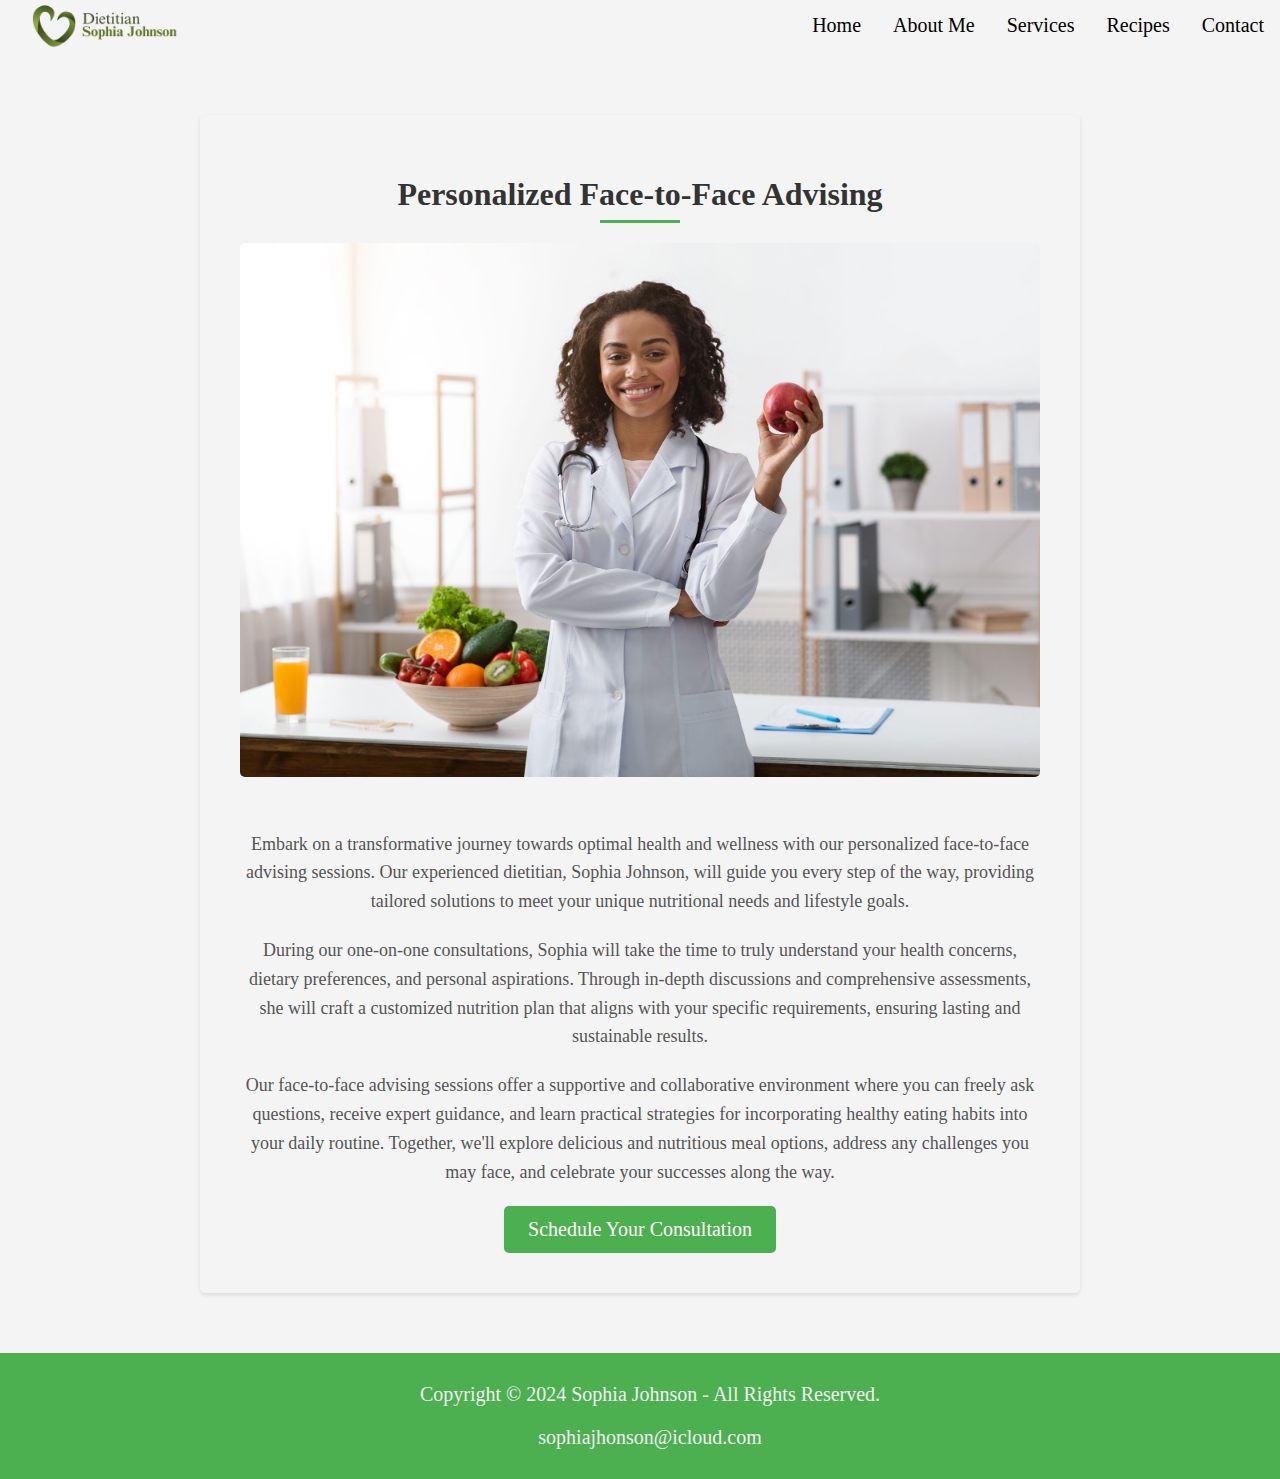
<file: face_to_face_advising.html>
<!DOCTYPE html>
<html lang="en">
  <head>
    <meta charset="UTF-8" />
    <meta name="viewport" content="width=device-width, initial-scale=1.0" />
    <link
      rel="icon"
      type="image/png"
      href="images/icon.png"
    />
    <link rel="stylesheet" type="text/css" href="styles.css" />
    <title>Home</title>
  </head>
  <body>
    <div class="navbar">
      <img src="images/logo.png" alt="logo" class="navbar-logo" />
      <a href="contact.html">Contact</a>
      <a href="recipes.html">Recipes</a>
      <div class="dropdown">
        <button class="dropbtn">Services</button>
        <div class="dropdown-content">
          <a href="face_to_face_advising.html">Face to Face Advising</a>
          <a href="online_advising.html">Online Advising</a>
        </div>
      </div>
      <a href="about.html">About Me</a>
      <a href="index.html">Home</a>
    </div>

    <div class="content-section">
      <div class="content-container">
        <h1>Personalized Face-to-Face Advising</h1>
        <img src="images/face_to_face.jpg" alt="Face to Face Advising" class="content-image" />
        <p>Embark on a transformative journey towards optimal health and wellness with our personalized face-to-face advising sessions. Our experienced dietitian, Sophia Johnson, will guide you every step of the way, providing tailored solutions to meet your unique nutritional needs and lifestyle goals.</p>
        <p>During our one-on-one consultations, Sophia will take the time to truly understand your health concerns, dietary preferences, and personal aspirations. Through in-depth discussions and comprehensive assessments, she will craft a customized nutrition plan that aligns with your specific requirements, ensuring lasting and sustainable results.</p>
        <p>Our face-to-face advising sessions offer a supportive and collaborative environment where you can freely ask questions, receive expert guidance, and learn practical strategies for incorporating healthy eating habits into your daily routine. Together, we'll explore delicious and nutritious meal options, address any challenges you may face, and celebrate your successes along the way.</p>
        <a href="contact.html" class="btn">Schedule Your Consultation</a>
      </div>
    </div>
    
    <footer>
      <p>Copyright &copy; 2024 Sophia Johnson - All Rights Reserved.</p>
      <p><a href="mailto:youremail@example.com">sophiajhonson@icloud.com</a></p>
    </footer>
  </body>
</html>
</file>
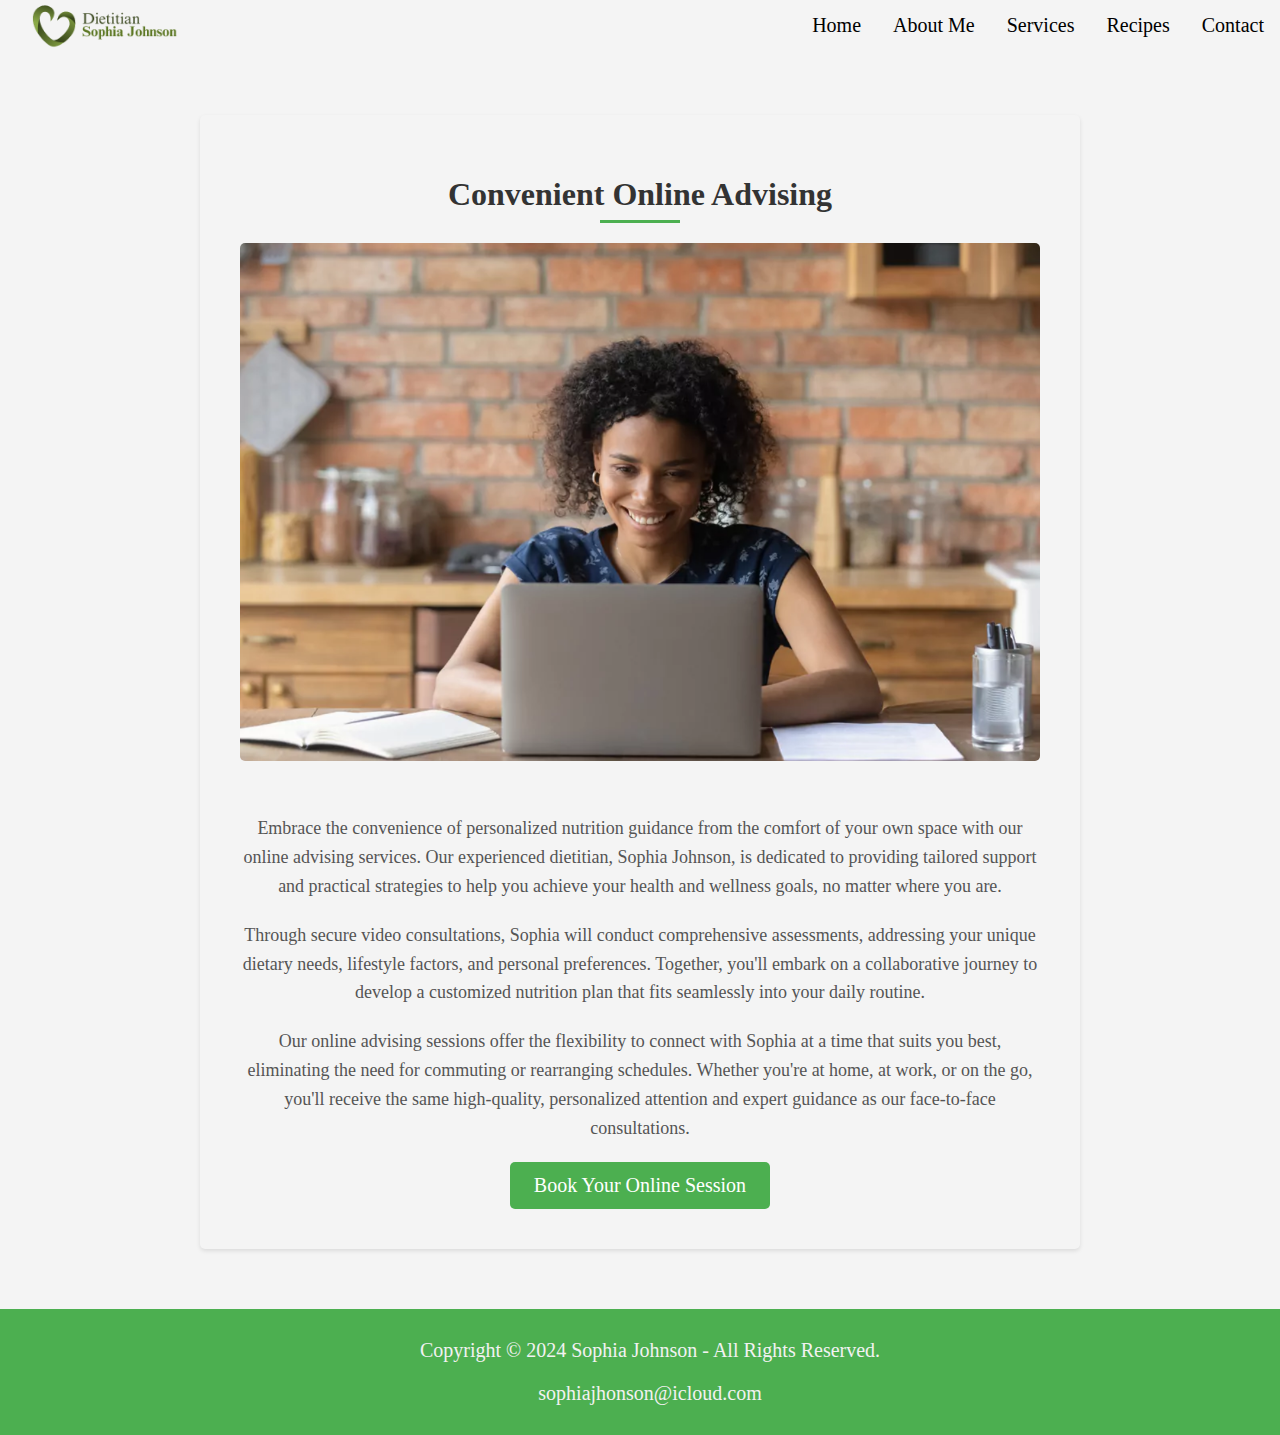
<file: online_advising.html>
<!DOCTYPE html>
<html lang="en">

<head>
  <meta charset="UTF-8" />
  <meta name="viewport" content="width=device-width, initial-scale=1.0" />
  <link rel="icon" type="image/png" href="images/icon.png" />
  <link rel="stylesheet" type="text/css" href="styles.css" />
  <title>Home</title>
</head>

<body>
  <div class="navbar">
    <img src="images/logo.png" alt="logo" class="navbar-logo" />
    <a href="contact.html">Contact</a>
    <a href="recipes.html">Recipes</a>
    <div class="dropdown">
      <button class="dropbtn">Services</button>
      <div class="dropdown-content">
        <a href="face_to_face_advising.html">Face to Face Advising</a>
        <a href="online_advising.html">Online Advising</a>
      </div>
    </div>
    <a href="about.html">About Me</a>
    <a href="index.html">Home</a>
  </div>

  <div class="content-section">
    <div class="content-container">
      <h1>Convenient Online Advising</h1>
      <img src="images/online.png" alt="Online Advising" class="content-image" />
      <p>Embrace the convenience of personalized nutrition guidance from the comfort of your own space with our online
        advising services. Our experienced dietitian, Sophia Johnson, is dedicated to providing tailored support and
        practical strategies to help you achieve your health and wellness goals, no matter where you are.</p>
      <p>Through secure video consultations, Sophia will conduct comprehensive assessments, addressing your unique
        dietary needs, lifestyle factors, and personal preferences. Together, you'll embark on a collaborative journey
        to develop a customized nutrition plan that fits seamlessly into your daily routine.</p>
      <p>Our online advising sessions offer the flexibility to connect with Sophia at a time that suits you best,
        eliminating the need for commuting or rearranging schedules. Whether you're at home, at work, or on the go,
        you'll receive the same high-quality, personalized attention and expert guidance as our face-to-face
        consultations.</p>
      <a href="contact.html" class="btn">Book Your Online Session</a>
    </div>
  </div>

  <footer>
    <p>Copyright &copy; 2024 Sophia Johnson - All Rights Reserved.</p>
    <p><a href="mailto:youremail@example.com">sophiajhonson@icloud.com</a></p>
  </footer>
</body>

</html>
</file>
<file: styles.css>
body {
  font-size: 20px;
  margin: 0;
  padding: 0;
  background-color: #f4f4f4;
}

/* FONT */

@import url("https://fonts.googleapis.com/css2?family=Annapurna+SIL:wght@400;700&display=swap");

.annapurna-sil-regular {
  font-family: "Annapurna SIL", serif;
  font-weight: 400;
  font-style: normal;
}

.annapurna-sil-bold {
  font-family: "Annapurna SIL", serif;
  font-weight: 700;
  font-style: normal;
}

/* NAVIGATION BAR */

.navbar {
  overflow: hidden;
  background-color: #f4f4f4;
}

.navbar a {
  float: right;
  display: block;
  color: black;
  text-align: center;
  padding: 14px 16px;
  text-decoration: none;
}

.navbar a:hover {
  background-color: #ddd;
  color: black;
}

.navbar-logo {
  height: 50px;
}

.navbar a,
.dropdown .dropbtn {
  text-align: center;
  padding: 14px 16px;
  text-decoration: none;
  font-family: inherit;
  font-size: inherit;
}

.dropdown {
  float: right;
  overflow: hidden;
}

.dropdown .dropbtn {
  border: none;
  outline: none;
  padding: 14px 16px;
  background-color: inherit;
}

.dropdown-content {
  display: none;
  position: absolute;
  background-color: #f4f4f4;
  min-width: 160px;
  box-shadow: 0px 8px 16px 0px rgba(0, 0, 0, 0.2);
  z-index: 1;
}

.dropdown-content a {
  float: none;
  color: black;
  padding: 12px 16px;
  text-decoration: none;
  display: block;
  text-align: left;
}

.dropdown-content a:hover {
  background-color: #f4f4f4;
}

.dropdown:hover .dropdown-content {
  display: block;
}

.dropbtn {
  font-family: "Annapurna SIL", serif;
  font-size: 20px;
}

/* FOOTER */

footer {
  font-weight: 500;
  background-color: #4caf50;
  color: #f2f2f2;
  text-align: center;
  padding: 10px;
  position: relative;
  left: 0;
  bottom: 0;
  width: 100%;
}

footer a {
  color: #f2f2f2;
  text-decoration: none;
}

footer a:hover {
  color: #ddd;
}

/* CONTACT */

.contact-info {
  text-align: center;
}

.contact-info ul {
  list-style-type: none;
  padding: 0;
}

#insta-logo {
  height: 16px; 
  vertical-align: "middle"; 
}

/* ABOUT US */

.whoami {
  background-color: #f9f9f9;
  padding: 20px;
  margin: 15px;
  border-radius: 5px;
  box-shadow: 0 0 10px rgba(0, 0, 0, 0.15);
}

.whoami h1 {
  color: #333;
  text-align: center;
}

.whoami p {
  line-height: 1.6;
  color: #666;
}

/* MAP */

.map {
  position: relative;
  width: 100%;
  height: 400px;
  margin: 0 auto;
  border-radius: 8px;
  overflow: hidden;
}

.map iframe {
  position: absolute;
  top: 0;
  left: 0;
  width: 100%;
  height: 100%;
  border: 0;
}

/* HOME PAGE */

.hero-section {
  position: relative;
  width: 100%;
  height: 600px;
  overflow: hidden;
}

.hero-image {
  width: 100%;
  height: 100%;
  object-fit: cover;
  display: block;
}

.hero-content {
  position: absolute;
  top: 50%;
  left: 50%;
  transform: translate(-50%, -50%);
  text-align: center;
  color: #fff;
  background-color: rgba(0, 0, 0, 0.6);
  padding: 20px;
  border-radius: 5px;
  z-index: 1; /* CHECK CHECK */
}

.hero-content h1 {
  font-size: 36px;
  margin-bottom: 20px;
}

.hero-content p {
  font-size: 18px;
  margin-bottom: 30px;
}

/* HOME PAGE LEARN MORE BUTTON */

.learn_more {
  display: inline-block;
  background-color: #4caf50;
  color: #fff;
  text-decoration: none;
  padding: 10px 20px;
  border-radius: 5px;
  transition: background-color 0.3s ease;
}

.learn_more:hover {
  background-color: #3e8e41;
}

/* HOME PAGE SERVICES SECTION */

.home-services-section {
  padding: 50px;
  text-align: center;
  background-color: #f4f4f4;
}

.home-services-section h2 {
  font-size: 32px;
  margin-bottom: 40px;
  color: #333;
  position: relative;
  display: inline-block;
}

.home-services-section h2::before {
  content: "";
  position: absolute;
  bottom: -10px;
  left: 50%;
  transform: translateX(-50%);
  width: 80px;
  height: 3px;
  background-color: #4caf50;
}

.home-services-section ul {
  list-style-type: none;
  padding: 0;
  display: flex;
  flex-wrap: wrap;
  justify-content: center;
}

.home-services-section li {
  margin: 20px;
  padding: 30px;
  background-color: #fff;
  box-shadow: 0 2px 4px rgba(0, 0, 0, 0.1);
  border-radius: 5px;
  width: 300px;
  transition: transform 0.3s ease;
}

.home-services-section li:hover {
  transform: translateY(-5px);
  box-shadow: 0 4px 8px #45a049;
}

.home-services-section li h3 {
  font-size: 20px;
  margin-bottom: 10px;
  color: #333;
}

.home-services-section li p {
  font-size: 16px;
  color: #666;
  line-height: 1.5;
}

/* ONLINE ADVISING */

.content-section {
  background-color: #f4f4f4;
  padding: 60px 0;
}

.content-container {
  max-width: 800px;
  margin: 0 auto;
  padding: 40px;
  background-color: #f4f4f4;
  box-shadow: 0 2px 4px rgba(0, 0, 0, 0.1);
  border-radius: 5px;
  text-align: center;
}

.content-container h1 {
  font-size: 32px;
  color: #333;
  margin-bottom: 30px;
  position: relative;
  display: inline-block;
}

.content-container h1::before {
  content: "";
  position: absolute;
  bottom: -10px;
  left: 50%;
  transform: translateX(-50%);
  width: 80px;
  height: 3px;
  background-color: #4caf50;
}

.content-image {
  max-width: 100%;
  height: auto;
  margin-bottom: 30px;
  border-radius: 5px;
}

.content-container p {
  font-size: 18px;
  color: #555;
  line-height: 1.6;
  margin-bottom: 20px;
}

.btn {
  display: inline-block;
  background-color: #4caf50;
  color: #fff;
  text-decoration: none;
  padding: 12px 24px;
  border-radius: 5px;
  transition: background-color 0.3s ease;
  font-size: 20px;
}

.btn:hover {
  background-color: #3e8e41;
}

/* RECIPES */

.recipe-image {
  width: 200px;
  height: 200px;
  border: 4px solid grey;
}

.recipe-container {
  display: flex;
  flex-direction: column;
  gap: 20px;
}

.recipe {
  display: flex;
  gap: 20px;
  border: 4px solid #ccc;
  border-radius: 10px;
  padding: 20px;
  margin-bottom: 30px;
}

.recipe-details {
  flex: 1;
  border-color: #45a049;
  border: #45a049;
}

.recipe h2 {
  font-size: 1.5em;
}

.recipe p {
  margin-top: 10px;
}

.recipes-content {
  padding: 30px;
  text-align: center;
}

/* CONTACT US FORM */

.container {
  text-align: center;
  margin-top: 20px;
}

h1.btn#form-header {
  display: inline-block;
  text-align: center;
}

.form-container {
  max-width: 600px;
  margin: 20px auto;
  padding: 20px;
  background-color: #fff;
  border-radius: 8px;
  box-shadow: 0 2px 15px rgba(0, 0, 0, 0.1);
}

form {
  margin-top: 50px;
  display: flex;
  flex-direction: column;
  gap: 15px;
}

form label {
  font-size: 24px;
}

form p {
  text-align: center;
  font-size: 24px;
}

input[type="text"],
input[type="email"],
input[type="date"],
textarea {
  padding: 10px;
  border: 1px solid #ccc;
  border-radius: 8px;
  resize: none;
  margin: 0px;
  border: 3px solid red;
  font: inherit;
  border: 3px solid #4caf50;
}

input:required:invalid {
  border: 3px solid red;
}

textarea:required:invalid {
  border: 3px solid red;
}

label {
  font-weight: bold;
  margin-bottom: 5px;
  text-align: center;
}

button[type="submit"] {
  background-color: #4caf50;
  display: inline-block;
  color: #fff;
  text-decoration: none;
  padding: 10px 20px;
  border-radius: 5px;
  transition: background-color 0.3s ease;
  margin-bottom: 40px;
  position: relative;
  font-family: "Annapurna SIL", serif;
  font-size: 20px;
  border: none;
}

button[type="submit"]:hover {
  background-color: #3e8e41;
}

.btn#info-btn {
  border: 0px;
  text-align: center;
  font-weight: bold;
  font-family: "Annapurna SIL", serif;
  display: inline-block;
  max-width: 200px;
  align-self: center;
  font-size: 20px;
}

#contactForm button,
#reservationForm button,
#commentForm button {
  max-width: 200px;
  align-self: center;
}

#dailyTip {
  position: relative;
  padding: 20px;
  border-radius: 5px;
  text-align: center;
  font-style: italic;
  background-image: url("images/flowers.png");
  background-repeat: repeat;
  overflow: hidden;
  margin-bottom: 20px;
  font-size: 32px;
  text-shadow: 2px 2px 4px rgba(0, 0, 0, 0.15);
}

#dailyTip::before {
  content: "";
  position: absolute;
  top: 0;
  left: 0;
  right: 0;
  bottom: 0;
  background: rgba(255, 255, 255, 0.7);
  /* 0.70 -> %30 opacity */
  pointer-events: none;
}

#dailyTip > * {
  position: relative;
  z-index: 1;
}

#dailyTip h3 {
  color: #3e8e41;
  font-style: normal;
  font-size: 38px;
}

#nextTip {
  margin-top: 10px;
  padding: 5px 10px;
  background-color: #4caf50;
  color: white;
  border: none;
  border-radius: 4px;
  cursor: pointer;
}

#nextTip:hover {
  background-color: #45a049;
}

.hidden {
  opacity: 0;
}

/* BXSLIDER STYLING */
.bx-wrapper { 
  border-color: #f4f4f4 !important;
  box-shadow: none !important;
  border: 0px !important;
}

/* CONTAINER OF DATEPICKER */
.ui-datepicker {
  width: 100%;
  padding: 10px;
  background-color: #ffffff;
  border: 1px solid #4caf50;
  box-shadow: 0 4px 8px rgba(0,0,0,0.1); 
}

.ui-datepicker-prev, .ui-datepicker-next {
  cursor: pointer;
}
.ui-datepicker th {
  color: #4caf50; 
  padding: 5px 0;
  font-size: 12px;
  font-weight: bold;
}

/* FOOD INFO SESSION IN INDEX.HTML */
.food-info {
  text-align: center;
  margin-bottom: 60px;
  color: #333;
}

.food-info h2 {
  font-size: 32px;
}

.food-info h4 {
  font-style: italic;
  font-weight: normal;
  font-size: 24px;
}

.label {
  position: relative;
  padding-bottom: 10px;
}

.label::after {
  content: "";
  position: absolute;
  bottom: -10px;
  left: 50%;
  transform: translateX(-50%);
  width: 80px;
  height: 3px;
  background-color: #4caf50;
}

input[type=text]#food-input {
  width: 260px;
}

button#search-button.btn {
  border: none;
}

/* UNSELECTABLE LIST ITEMS IN INDEX.HTML */
.unselectable-list {
  user-select: none;
  -webkit-user-select: none;
  -moz-user-select: none;
  -ms-user-select: none;
}

.unselectable-list:focus {
  outline: none;
}

/* COMMENTS IN RECIPES.HTML */
button.btn.add-comment {
  border: none;
}

input.commenter-name {
  margin-bottom: 8px;
}

/* ACCORDION Q&A IN ABOUT.HTML */
#accordion {
  width: 80%;
  margin: 20px auto;
  border: none;
}

#accordion h3 {
  background-color: #4caf50;
  color: white;
  padding: 10px;
  margin: 0;
  cursor: pointer;
  border-radius: 8px;
  border-top-left-radius: 8px;
  border-top-right-radius: 8px;
  font-family: "Annapurna SIL", serif;
}

#accordion div {
  padding: 10px;
  border: 1px solid #4caf50;
  border-top: none;
  border-bottom-left-radius: 8px;
  border-bottom-right-radius: 8px;
  margin-bottom: 20px;
}

.accordion-p {
  font-family: "Annapurna SIL", serif;
}
</file>
